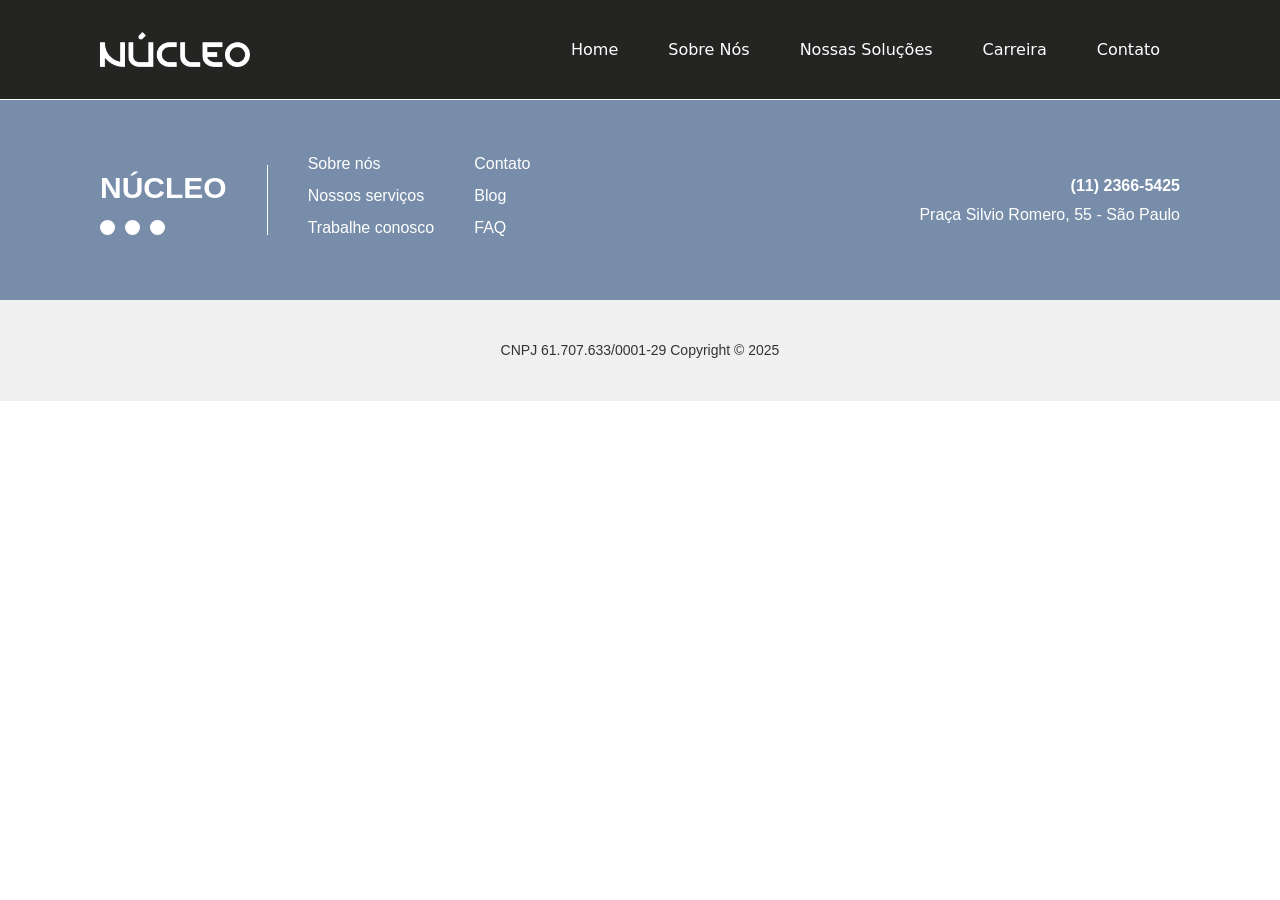
<file: contratacao.html>
<!DOCTYPE html>
<html lang="pt-BR">
<head>
    <meta charset="UTF-8">
    <meta name="viewport" content="width=device-width, initial-scale=1.0">
    <title>Contratação</title>
    <link rel="stylesheet" href="css/estilo.css">
    <link href="https://cdn.jsdelivr.net/npm/bootstrap@5.3.3/dist/css/bootstrap.min.css" rel="stylesheet" integrity="sha384-QWTKZyjpPEjISv5WaRU9OFeRpok6YctnYmDr5pNlyT2bRjXh0JMhjY6hW+ALEwIH" crossorigin="anonymous">
    <link rel="stylesheet" href="https://cdn.jsdelivr.net/npm/bootstrap-icons@1.11.3/font/bootstrap-icons.min.css">
</head>
<body>
    <div class="navbar">
        <div class="navbar-logo">
            <img id="nucleo_logo" src="Img/Logo_Nucleo_Preto-1-removebg.png" alt="logoImg">
        </div>

        <div class="navbar-links-desktop">
            <button onclick="window.location.href='index.html'">Home</button>
            <button onclick="window.location.href='sobreNos.html'">Sobre Nós</button>
            <button onclick="window.location.href='nossasSolucoes.html'">Nossas Soluções</button>
            <button onclick="window.location.href='carreira.html'">Carreira</button>
            <button onclick="window.location.href='contato.html'">Contato</button>
        </div>
        
        <button id="hamburger-btn" class="hamburger-btn" aria-label="Abrir menu" aria-expanded="false">
            <i class="bi bi-list"></i>
        </button>
    </div>

    <nav id="mobile-menu" class="mobile-menu">
        <button class="menu-item" onclick="window.location.href='index.html'">Home</button>
        <button class="menu-item" onclick="window.location.href='sobreNos.html'">Sobre Nós</button>
        <button class="menu-item" onclick="window.location.href='nossasSolucoes.html'">Nossas Solucoes</button>
        <button class="menu-item" onclick="window.location.href='carreira.html'">Carreira</button>
        <button class="menu-item active" onclick="window.location.href='contato.html'">Contato</button>
    </nav>
    <div class="footer">
    <div class="infoFooter">
        <div class="logo-area">
            <p class="logo-text">NÚCLEO</p>
            <div class="icon-group">
                <div class="icon"></div>
                <div class="icon"></div>
                <div class="icon"></div>
            </div>
        </div>

        <div class="links-group">
            <ul class="link-list">
                <li>Sobre nós</li>
                <li>Nossos serviços</li>
                <li>Trabalhe conosco</li>
            </ul>
            <ul class="link-list">
                <li>Contato</li>
                <li>Blog</li>
                <li>FAQ</li>
            </ul>
        </div>
        
        <div class="contact-info">
            <p>(11) 2366-5425</p>
            <p>Praça Silvio Romero, 55 - São Paulo</p>
        </div>
    </div>
    
    <div class="copyright">
        <p>CNPJ 61.707.633/0001-29 Copyright &copy; 2025</p>
    </div>
</div>
<script src="https://cdn.jsdelivr.net/npm/bootstrap@5.3.3/dist/js/bootstrap.bundle.min.js" integrity="sha384-YvpcrYf0tY3lHB60NNkmXc5s9fDVZLESaAA55NDzOxhy9GkcIdslK1eN7N6jIeHz" crossorigin="anonymous"></script>
<script src="js/javascript.js"></script>
</body>
</html>
</file>
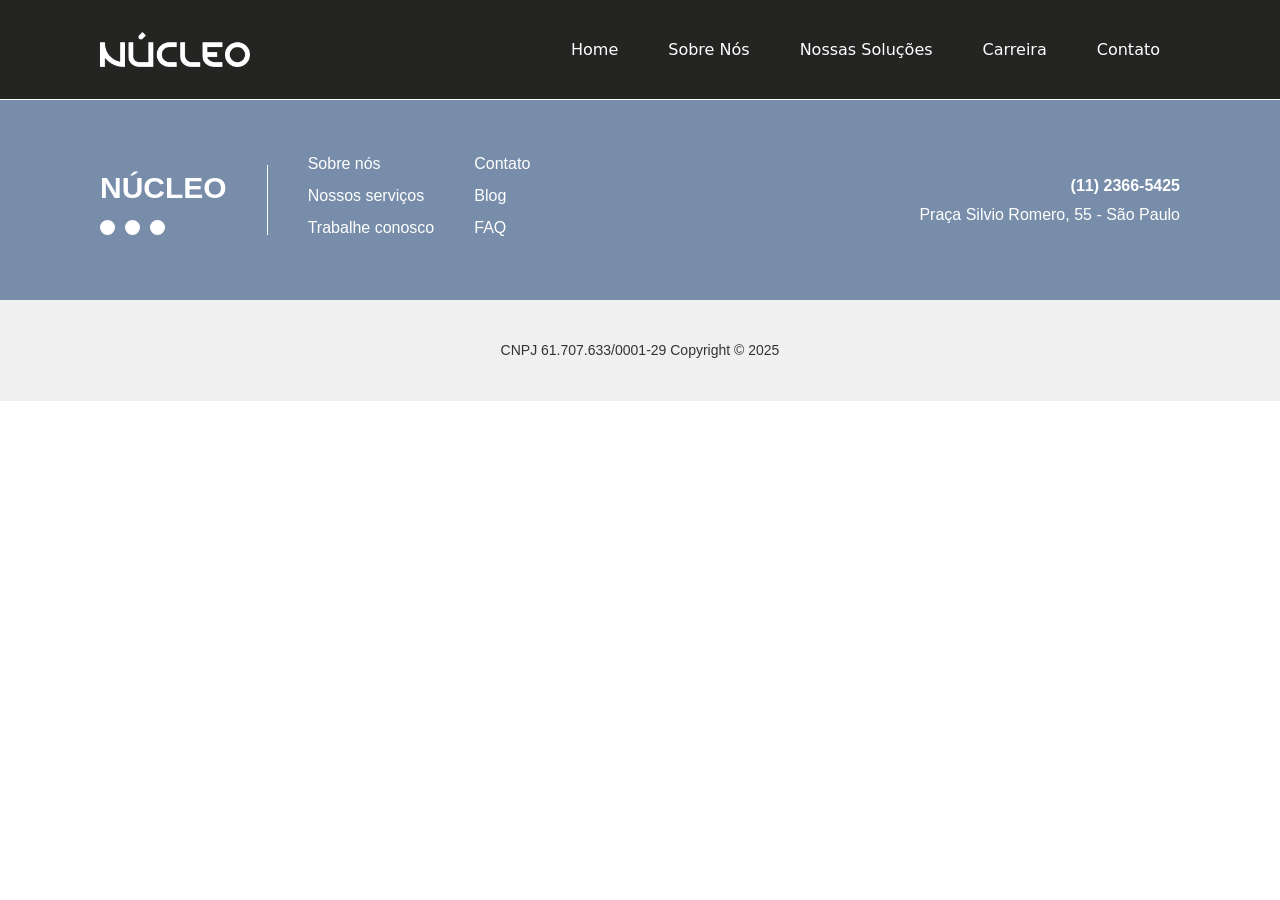
<file: empresasParceiras.html>
<!DOCTYPE html>
<html lang="pt-BR">
<head>
    <meta charset="UTF-8">
    <meta name="viewport" content="width=device-width, initial-scale=1.0">
    <title>Empresas Parceiras</title>
    <link rel="stylesheet" href="css/estilo.css">
    <link href="https://cdn.jsdelivr.net/npm/bootstrap@5.3.3/dist/css/bootstrap.min.css" rel="stylesheet" integrity="sha384-QWTKZyjpPEjISv5WaRU9OFeRpok6YctnYmDr5pNlyT2bRjXh0JMhjY6hW+ALEwIH" crossorigin="anonymous">
    <link rel="stylesheet" href="https://cdn.jsdelivr.net/npm/bootstrap-icons@1.11.3/font/bootstrap-icons.min.css">
</head>
<body>
    <div class="navbar">
        <div class="navbar-logo">
            <img id="nucleo_logo" src="Img/Logo_Nucleo_Preto-1-removebg.png" alt="logoImg">
        </div>

        <div class="navbar-links-desktop">
            <button onclick="window.location.href='index.html'">Home</button>
            <button onclick="window.location.href='sobreNos.html'">Sobre Nós</button>
            <button onclick="window.location.href='nossasSolucoes.html'">Nossas Soluções</button>
            <button onclick="window.location.href='carreira.html'">Carreira</button>
            <button onclick="window.location.href='contato.html'">Contato</button>
        </div>
        
        <button id="hamburger-btn" class="hamburger-btn" aria-label="Abrir menu" aria-expanded="false">
            <i class="bi bi-list"></i>
        </button>
    </div>

    <nav id="mobile-menu" class="mobile-menu">
        <button onclick="window.location.href='index.html'">Home</button>
        <button onclick="window.location.href='sobreNos.html'">Sobre Nós</button>
        <button onclick="window.location.href='nossasSolucoes.html'">Nossas Solucoes</button>
        <button onclick="window.location.href='carreira.html'">Carreira</button>
        <button onclick="window.location.href='contato.html'">Contato</button>
    </nav>
    <div class="footer">
    <div class="infoFooter">
        <div class="logo-area">
            <p class="logo-text">NÚCLEO</p>
            <div class="icon-group">
                <div class="icon"></div>
                <div class="icon"></div>
                <div class="icon"></div>
            </div>
        </div>

        <div class="links-group">
            <ul class="link-list">
                <li>Sobre nós</li>
                <li>Nossos serviços</li>
                <li>Trabalhe conosco</li>
            </ul>
            <ul class="link-list">
                <li>Contato</li>
                <li>Blog</li>
                <li>FAQ</li>
            </ul>
        </div>
        
        <div class="contact-info">
            <p>(11) 2366-5425</p>
            <p>Praça Silvio Romero, 55 - São Paulo</p>
        </div>
    </div>
    
    <div class="copyright">
        <p>CNPJ 61.707.633/0001-29 Copyright &copy; 2025</p>
    </div>
</div>
<script src="https://cdn.jsdelivr.net/npm/bootstrap@5.3.3/dist/js/bootstrap.bundle.min.js" integrity="sha384-YvpcrYf0tY3lHB60NNkmXc5s9fDVZLESaAA55NDzOxhy9GkcIdslK1eN7N6jIeHz" crossorigin="anonymous"></script>
<script src="js/javascript.js"></script>
</body>
</html>
</file>
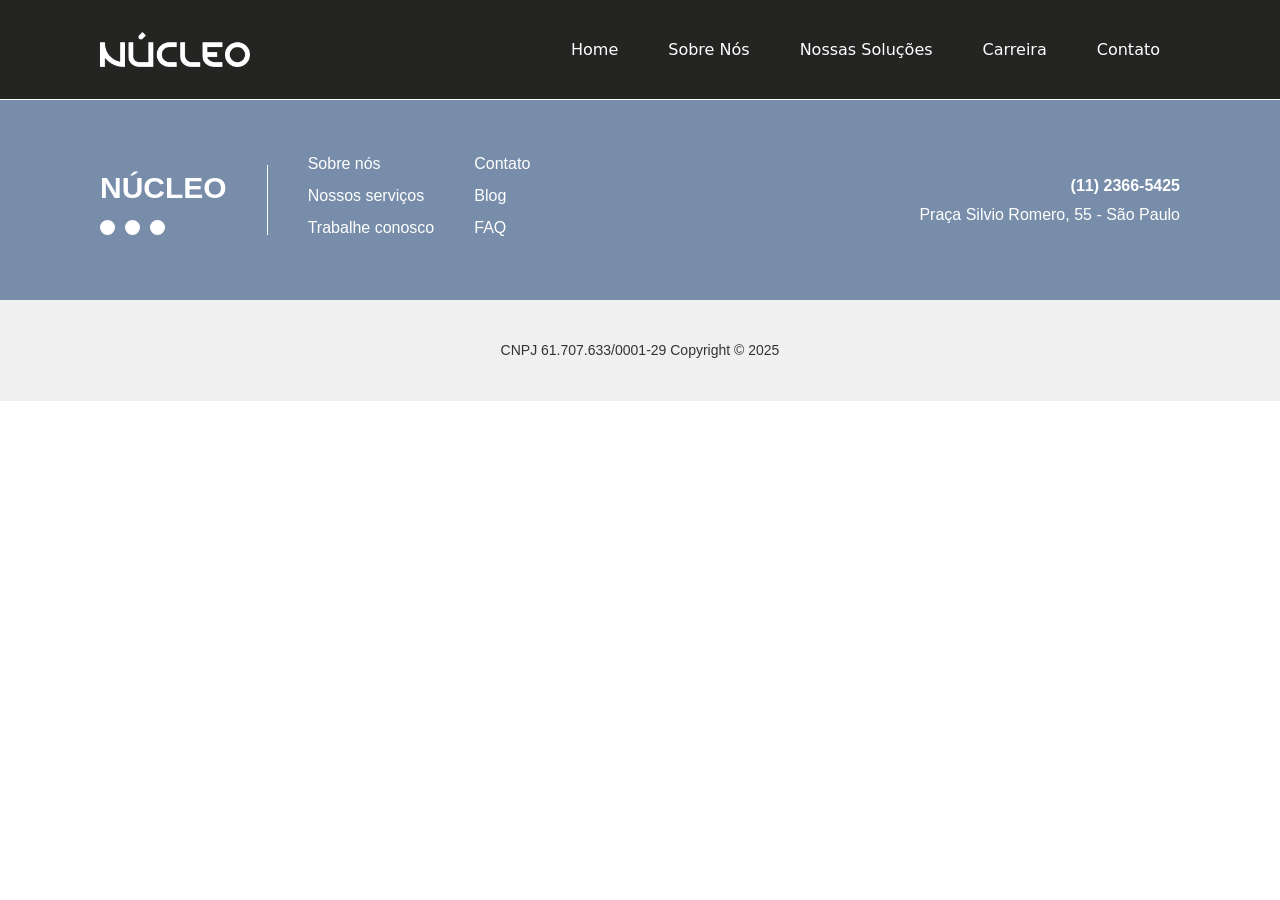
<file: posVendas.html>
<!DOCTYPE html>
<html lang="pt-BR">
<head>
    <meta charset="UTF-8">
    <meta name="viewport" content="width=device-width, initial-scale=1.0">
    <title>Pós Vendas</title>
    <link rel="stylesheet" href="css/estilo.css">
    <link href="https://cdn.jsdelivr.net/npm/bootstrap@5.3.3/dist/css/bootstrap.min.css" rel="stylesheet" integrity="sha384-QWTKZyjpPEjISv5WaRU9OFeRpok6YctnYmDr5pNlyT2bRjXh0JMhjY6hW+ALEwIH" crossorigin="anonymous">
    <link rel="stylesheet" href="https://cdn.jsdelivr.net/npm/bootstrap-icons@1.11.3/font/bootstrap-icons.min.css">
</head>
<body>
    <div class="navbar">
        <div class="navbar-logo">
            <img id="nucleo_logo" src="Img/Logo_Nucleo_Preto-1-removebg.png" alt="logoImg">
        </div>

        <div class="navbar-links-desktop">
            <button onclick="window.location.href='index.html'">Home</button>
            <button onclick="window.location.href='sobreNos.html'">Sobre Nós</button>
            <button onclick="window.location.href='nossasSolucoes.html'">Nossas Soluções</button>
            <button onclick="window.location.href='carreira.html'">Carreira</button>
            <button onclick="window.location.href='contato.html'">Contato</button>
        </div>
        
        <button id="hamburger-btn" class="hamburger-btn" aria-label="Abrir menu" aria-expanded="false">
            <i class="bi bi-list"></i>
        </button>
    </div>

    <nav id="mobile-menu" class="mobile-menu">
        <button onclick="window.location.href='index.html'">Home</button>
        <button onclick="window.location.href='sobreNos.html'">Sobre Nós</button>
        <button onclick="window.location.href='nossasSolucoes.html'">Nossas Solucoes</button>
        <button onclick="window.location.href='carreira.html'">Carreira</button>
        <button onclick="window.location.href='contato.html'">Contato</button>
    </nav>
    <div class="footer">
    <div class="infoFooter">
        <div class="logo-area">
            <p class="logo-text">NÚCLEO</p>
            <div class="icon-group">
                <div class="icon"></div>
                <div class="icon"></div>
                <div class="icon"></div>
            </div>
        </div>

        <div class="links-group">
            <ul class="link-list">
                <li>Sobre nós</li>
                <li>Nossos serviços</li>
                <li>Trabalhe conosco</li>
            </ul>
            <ul class="link-list">
                <li>Contato</li>
                <li>Blog</li>
                <li>FAQ</li>
            </ul>
        </div>
        
        <div class="contact-info">
            <p>(11) 2366-5425</p>
            <p>Praça Silvio Romero, 55 - São Paulo</p>
        </div>
    </div>
    
    <div class="copyright">
        <p>CNPJ 61.707.633/0001-29 Copyright &copy; 2025</p>
    </div>
</div>
<script src="https://cdn.jsdelivr.net/npm/bootstrap@5.3.3/dist/js/bootstrap.bundle.min.js" integrity="sha384-YvpcrYf0tY3lHB60NNkmXc5s9fDVZLESaAA55NDzOxhy9GkcIdslK1eN7N6jIeHz" crossorigin="anonymous"></script>
<script src="js/javascript.js"></script>
</body>
</html>
</file>
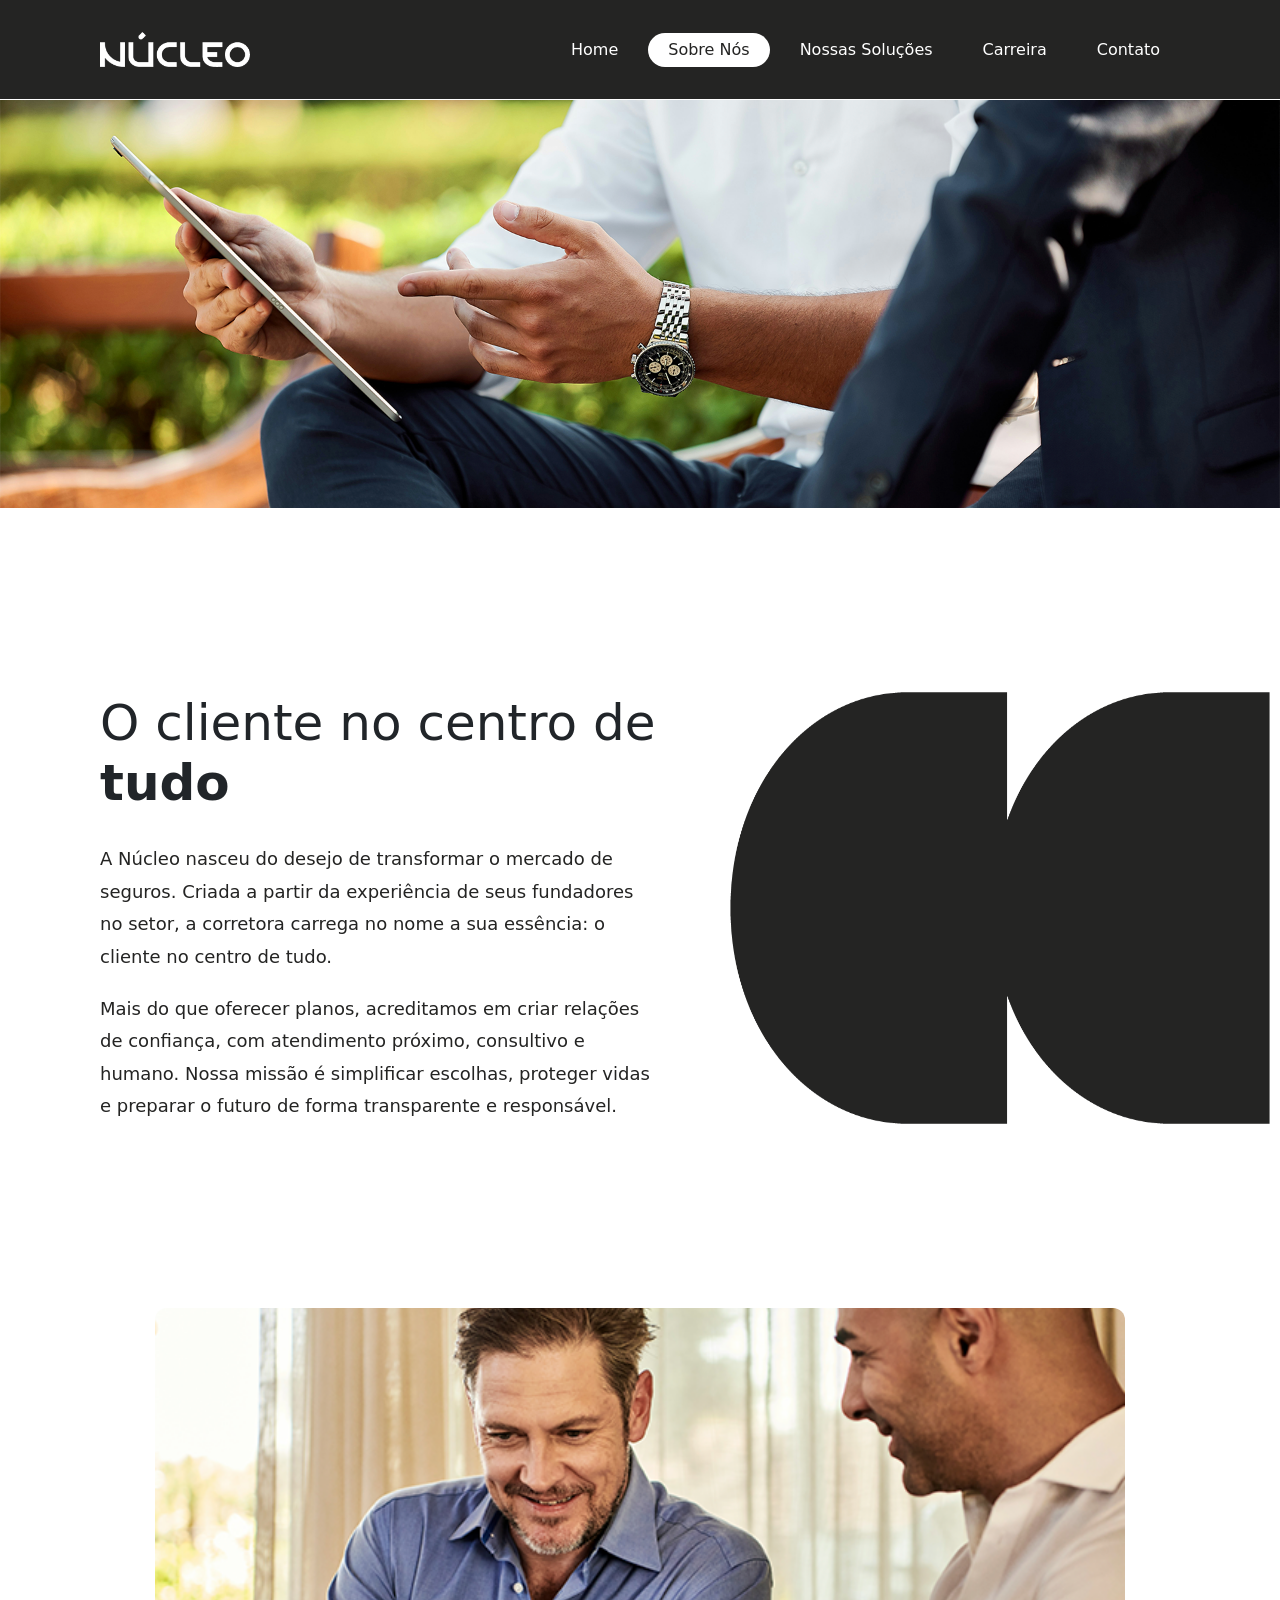
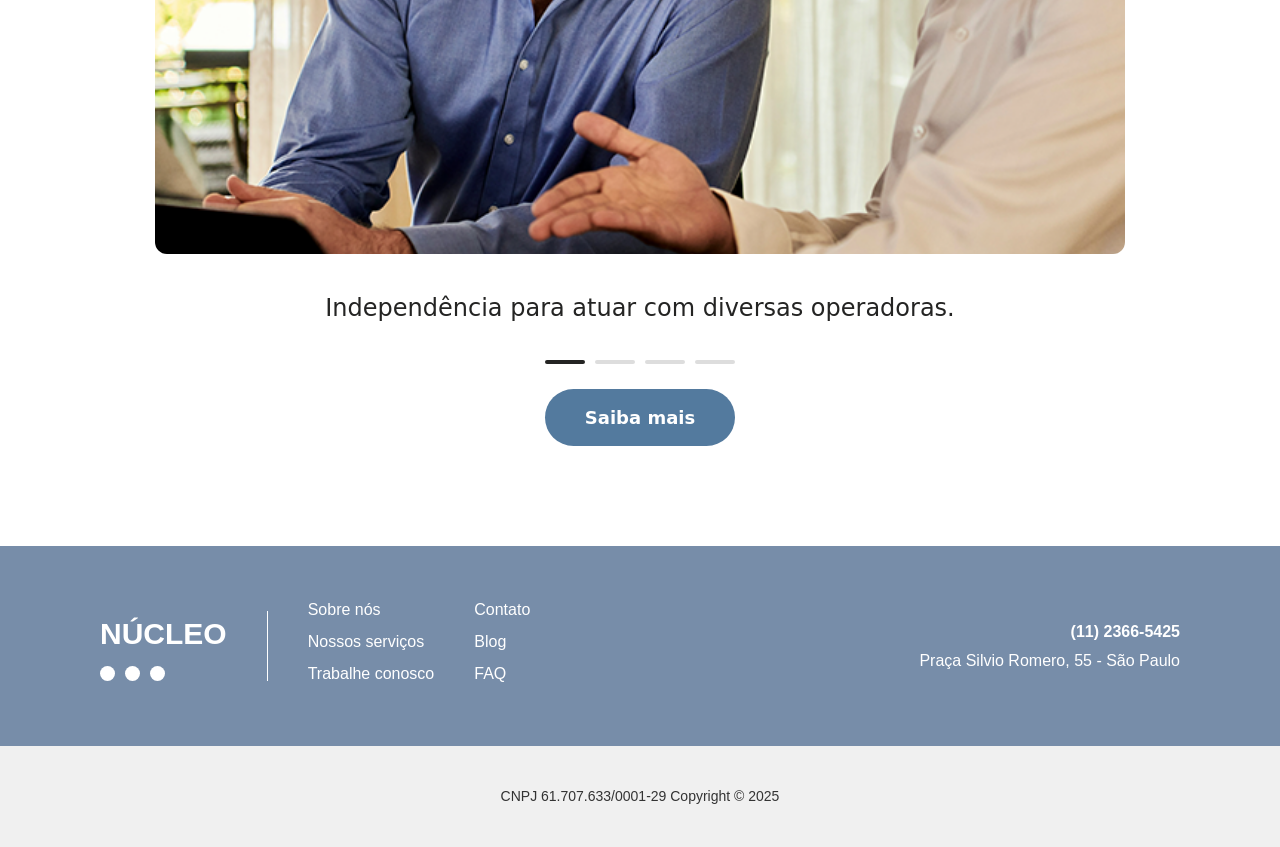
<file: sobreNos.html>
<!DOCTYPE html>
<html lang="pt-BR">
<head>
    <meta charset="UTF-8">
    <meta name="viewport" content="width=device-width, initial-scale=1.0">
    <title>Sobre Nós</title>
    <link rel="stylesheet" href="css/estilo.css">
    
    <link rel="preconnect" href="https://fonts.googleapis.com">
    <link rel="preconnect" href="https://fonts.gstatic.com" crossorigin>
    <link href="https://fonts.googleapis.com/css2?family=Inter:wght@400;500;600&display=swap" rel="stylesheet">
    <link href="https://cdn.jsdelivr.net/npm/bootstrap@5.3.3/dist/css/bootstrap.min.css" rel="stylesheet" integrity="sha384-QWTKZyjpPEjISv5WaRU9OFeRpok6YctnYmDr5pNlyT2bRjXh0JMhjY6hW+ALEwIH" crossorigin="anonymous">
    <link rel="stylesheet" href="https://cdn.jsdelivr.net/npm/bootstrap-icons@1.11.3/font/bootstrap-icons.min.css">
</head>
<body>
    <div class="navbar">
        <div class="navbar-logo">
            <img id="nucleo_logo" src="Img/Logo_Nucleo_Preto-1-removebg.png" alt="logoImg">
        </div>

        <div class="navbar-links-desktop">
            <button onclick="window.location.href='index.html'">Home</button>
            <button onclick="window.location.href='sobreNos.html'"  class="active">Sobre Nós</button>
            <button onclick="window.location.href='nossasSolucoes.html'">Nossas Soluções</button>
            <button onclick="window.location.href='carreira.html'">Carreira</button>
            <button onclick="window.location.href='contato.html'">Contato</button>
        </div>
        
        <button id="hamburger-btn" class="hamburger-btn" aria-label="Abrir menu" aria-expanded="false">
            <i class="bi bi-list"></i>
        </button>
    </div>

    <nav id="mobile-menu" class="mobile-menu">
        <button class="menu-item" onclick="window.location.href='index.html'">Home</button>
        <button class="menu-item active" onclick="window.location.href='sobreNos.html'" class="active">Sobre Nós</button>
        <button class="menu-item" onclick="window.location.href='nossasSolucoes.html'">Nossas Solucoes</button>
        <button class="menu-item" onclick="window.location.href='carreira.html'">Carreira</button>
        <button class="menu-item" onclick="window.location.href='contato.html'">Contato</button>
    </nav>

    <div>
        <img style="width: 100%;" src="Img/foto-1.png" alt="Banner Sobre Nós" class="bannerSobreNosImg">
    </div>
    <div class="bannerWhite" id="bannerSobreNos"> 
        <div id="bannerSobreNos-texto">
            <h2>O cliente no centro de <strong>tudo</strong></h2>
            <p>A Núcleo nasceu do desejo de transformar o mercado de seguros. Criada a partir da experiência de seus fundadores no setor, a corretora carrega no nome a sua essência: o cliente no centro de tudo.</p>
            <p>Mais do que oferecer planos, acreditamos em criar relações de confiança, com atendimento próximo, consultivo e humano. Nossa missão é simplificar escolhas, proteger vidas e preparar o futuro de forma transparente e responsável.</p>
        </div>
        <div id="bannerSobreNos-imagem">
            <img src="Img/ElementosGraficos_Nucleo-01.png" alt="imgElementoPreto">
        </div>
    </div>

    <section class="carousel-section">
        <div class="carousel-window">
            <div class="image-gallery">
                <div class="gallery-item">
                    <img class="gallery-item-sobreNos" src="Img/foto-4.png" alt="Dois homens conversando"> 
                    <h3 class="carousel-caption-titulo">
                        Independência para atuar com diversas operadoras.
                    </h3>
                </div>
                <div class="gallery-item">
                    <img class="gallery-item-sobreNos" src="Img/foto-2.png" alt="Doutor escrevendo em prancheta">
                    <h3 class="carousel-caption-titulo">
                        Atendimento consultivo e humanizado.
                    </h3>
                </div>
                <div class="gallery-item">
                    <img class="gallery-item-sobreNos" src="Img/foto-3.png" alt="Aperto de mãos em negócios">
                    <h3 class="carousel-caption-titulo">
                        Independência para atuar com diversas operadoras.
                    </h3>
                </div>
                   <div class="gallery-item">
                    <img class="gallery-item-sobreNos" src="Img/foto-5.png" alt="Aperto de mãos em negócios">
                    <h3 class="carousel-caption-titulo">
                        Foco na prevenção e não apenas na emergência.
                    </h3>

                </div>
            </div>
        </div>

        <div class="pagination-bars">
            <span class="bar active"></span>
            <span class="bar"></span>
            <span class="bar"></span>
            <span class="bar"></span>
        </div>

        <button class="cta-button" onclick="window.location.href='contato.html'">
            Saiba mais
        </button>
    </section>

<div class="footer">
    <div class="infoFooter">
        <div class="logo-area">
            <p class="logo-text">NÚCLEO</p>
            <div class="icon-group">
                <div class="icon"></div>
                <div class="icon"></div>
                <div class="icon"></div>
            </div>
        </div>

        <div class="links-group">
            <ul class="link-list">
                <li>Sobre nós</li>
                <li>Nossos serviços</li>
                <li>Trabalhe conosco</li>
            </ul>
            <ul class="link-list">
                <li>Contato</li>
                <li>Blog</li>
                <li>FAQ</li>
            </ul>
        </div>
        
        <div class="contact-info">
            <p>(11) 2366-5425</p>
            <p>Praça Silvio Romero, 55 - São Paulo</p>
        </div>
    </div>
    
    <div class="copyright">
        <p>CNPJ 61.707.633/0001-29 Copyright &copy; 2025</p>
    </div>
</div>
<script src="https://cdn.jsdelivr.net/npm/bootstrap@5.3.3/dist/js/bootstrap.bundle.min.js" integrity="sha384-YvpcrYf0tY3lHB60NNkmXc5s9fDVZLESaAA55NDzOxhy9GkcIdslK1eN7N6jIeHz" crossorigin="anonymous"></script>
<script src="js/javascript.js"></script>
<script>
document.addEventListener('DOMContentLoaded', () => {
    const gallery = document.querySelector('.image-gallery');
    const bars = document.querySelectorAll('.bar');
    const galleryItems = document.querySelectorAll('.gallery-item'); // Seleciona todos os slides
    const totalItems = bars.length; // Conta o número de slides
    let currentIndex = 0;
    let intervalId; // Para a troca automática

    // 1. Função que move o carrossel
    function goToSlide(index) {
        // Garante que o índice não saia dos limites
        if (index < 0) {
            index = totalItems - 1; // Volta para o último
        } else if (index >= totalItems) {
            index = 0; // Vai para o primeiro
        }
        
        currentIndex = index;
        
        // Calcula o deslocamento horizontal
        gallery.style.transform = `translateX(${-currentIndex * (100 / totalItems)}%)`;

        // 1. Remove a classe 'active-slide' de todos os itens
        galleryItems.forEach(item => item.classList.remove('active-slide'));
        // 2. Adiciona a classe 'active-slide' apenas ao item atual
        galleryItems[currentIndex].classList.add('active-slide'); 

        // Atualiza a barra de paginação ativa
        bars.forEach(bar => bar.classList.remove('active'));
        bars[currentIndex].classList.add('active');
    }

    // 2. Função para o avanço automático
    function startAutoScroll() {
        if (intervalId) {
            clearInterval(intervalId);
        }
        // Troca a cada 5 segundos
        intervalId = setInterval(() => {
            goToSlide(currentIndex + 1);
        }, 5000); 
    }

    // 3. Adiciona ouvintes de evento para as barras
    bars.forEach((bar, index) => {
        bar.addEventListener('click', () => {
            // Para o ciclo automático e move para o slide clicado
            clearInterval(intervalId); 
            goToSlide(index);
            // Reinicia o ciclo automático
            startAutoScroll();
        });
    });

    // Inicializa o carrossel e o ciclo automático
    goToSlide(0); // Garante que o primeiro slide já tenha a classe 'active-slide'
    startAutoScroll();
});
</script>
</body>
</html>
</file>
<file: css/estilo.css>
* {
    margin: 0;
    padding: 0;
    box-sizing: border-box;
    font-family: inherit;
}

body {
    margin: 0 !important;
    padding: 0 !important;
}

html, body {
    font-family: 'MinhaFonte', Arial, sans-serif;
}

@font-face {
    font-family: 'MinhaFonte';
    src: url('/fonts/MonaSans-Regular.ttf') format('truetype');
    font-weight: normal;
    font-style: normal;
}

/* --- Botões Padrão --- */
.btnPadraoUm {
    display: flex;
    justify-content: center;
    align-items: center;
    background-color: white;
    color: #242423;
    border: none;
    border-radius: 50px;
    height: 60px;
    width: auto;
    font-size: 18px;
    cursor: pointer;
    font-weight: bold;
    padding: 20px;
    
}

.btnPadraoDois {
    background-color: transparent;
    border: none;
    border-radius: 50px;
    height: 60px;
    width: auto;
    font-size: 18px;
    cursor: pointer;
    font-weight: bold;
    padding: 0px 20px;
}

.btnPadraoTres {
    background-color: white;
    color: #778DA9;
    border: 3px solid #778DA9;
    border-radius: 50px;
    height: 50px;
    width: auto;
    min-width: 150px;
    font-size: 18px;
    cursor: pointer;
    font-weight: bold;
    padding: 10px 30px;
    transition: all 0.3s ease;
}

.btnPadraoTres:hover {
    background-color: #778DA9;
    color: white;
}


.btnPadraoQuatro {
    background-color: #537a9e;
    color: white;
    border: none;
    border-radius: 50px;
    height: 60px;
    width: auto;
    font-size: 18px;
    cursor: pointer;
    font-weight: bold;
    padding: 20px;
}

.btnPadraoDois.active {
    border: 3px solid;
}

.btnEtapas-Btns {
    display: flex;
    flex-direction: column;
    width: 200px;
    gap: 10px;
    margin-top: 30px;
}

/* --- Navbar --- */
.navbar {
    height: 100px;
    width: 100%;
    margin: 0px !important;
    background-color: #242423;
    color: white;
    padding: 10px 100px 10px 100px !important;
    box-sizing: border-box;
    display: flex;
    justify-content: flex-end;
    align-items: center;
    justify-content: center;
    justify-content: space-between;
    border-bottom: 1px solid white;
}

.navbar button{
    height: 100%;
    width: auto;
    padding: 0 20px;
    margin: 0;
    border: none;
    font-size: 16px;
    cursor: pointer;
    background-color: #242423;
    color: white;
}

.navbar button.active {
    background-color: white;
    color: #242423;
    border-radius: 50px;
    height: auto;
    padding: 5px 20px 5px 20px;
}

#nucleo_logo {
    filter: invert(100%) brightness(200%);
    height: auto;
    width: 150px;
}

/* --- Banners Gerais --- */
.bannerBlack {
    background-color: #242423;
    color: white;
    height: 400px;
    width: 100%;
    display: flex;
    align-items: center;
    padding: 100px;
}

.bannerBlackCarreira {
    background-color: #242423;
    height: auto;
    width: 100%;
    display: flex;
    align-items: center;
    padding: 100px;
}

.bannerWhiteCarreira {
    display: flex;
    flex-direction: column;
    text-align: left;
    background-color: white;
    color: black;
    height: auto;
    width: 100%;
    padding: 100px;
    gap: 20px;
}

.bannerWhite {
    background-color: white;
    height: 400px;
    width: 100%;
    display: flex;
    align-items: center;
}

/* --- Banner Home --- */
#bannerHome {
    display: flex;
    justify-content: space-between;
    align-items: center;
    height: auto;
    min-height: 700px;
    position: relative;
    overflow: hidden;
}

#bannerHome-texto {
    width: 500px;
    flex-shrink: 0;
}

#bannerHome-texto h2 {
    font-size: 45px;
    line-height: 1.2;
    font-weight: normal;
}

#bannerHome-texto h2 strong {
    font-size: 55px;
    font-weight: bold;
}

#bannerHome-texto p {
    font-size: 35px;
}

#bannerSobreNos-imagem {
    display: flex;
    flex-direction: column;
    flex: 1;
    justify-content: center;
    align-items: flex-end;
    max-width: 600px;
    margin-right: 0;
    padding-right: 0;
}

#bannerSobreNos-imagem img {
    width: 100%;
    height: auto;
    max-width: 100%;
}

/* --- Banner Sobre Nós --- */
#bannerSobreNos {
    display: flex;
    justify-content: space-between;
    align-items: center;
    height: auto;
    padding: 50px 0px 50px 100px;
    gap: 60px;
}

#bannerSobreNos-texto {
    flex: 1;
    max-width: 600px;
}

#bannerSobreNos-texto h2 {
    font-size: 50px;
    margin-bottom: 30px;
    line-height: 1.2;
    font-weight: normal;
}

#bannerSobreNos-texto h2 strong {
    font-weight: bold;
}

#bannerSobreNos-texto p {
    font-size: 18px;
    line-height: 1.8;
    margin-bottom: 20px;
    color: #242423;
}

#bannerSobreNos-texto p:last-child {
    margin-bottom: 0;
}

#bannerSobreNos-imagem {
    display: flex;
    flex-direction: column;
}

#bannerSobreNos-imagem img{
    height: 700px;
}

.container-imagem {
    display: flex;
}

.img-horizontal {
    height: 300px;
    width: auto;
    border-radius: 18px;
    margin: 20px;
}

.img-vertical {
    width: 300px;
    height: auto;
    object-fit: cover;
    border-radius: 20px;
}

/* Grid de imagens para bannerHome */
#bannerHome-imagem {
    display: flex;
    justify-content: center;
    align-items: center;
    flex: 1;
    max-width: 600px;
}

.grid-imagens {
    display: grid;
    grid-template-columns: repeat(2, 1fr);
    grid-template-rows: repeat(2, 1fr);
    gap: 20px;
    width: 100%;
    height: 500px;
}

.grid-img {
    width: 100%;
    height: 100%;
    object-fit: cover;
    border-radius: 20px;
}

/* Linha curva no canto inferior esquerdo */
.curved-line {
    position: absolute;
    bottom: 0;
    left: 0;
    width: 200px;
    height: 200px;
    border-radius: 0 100% 0 0;
    border-top: 3px solid white;
    border-right: 3px solid white;
    opacity: 0.3;
    pointer-events: none;
}

/* --- Banner Marcas --- */
.bannerMarcas {
    overflow: hidden;
    white-space: nowrap;
    background-color: #E5E5E5;
    padding: 20px 0px;
}


.bannerMarcas-slider {
    display: flex;
    width: fit-content;
    animation: scrollLogos 30s linear infinite;
}

@keyframes scrollLogos {
    0% {
        transform: translateX(0);
    }
    100% {

        transform: translateX(-25%);
    }
}

.bannerMarcas-slider:hover {
    animation-play-state: paused;
}

.bannerMarcas-slider img {
    width: auto;
    max-height: 50px;
    object-fit: contain;

    margin: 0 2%;
    filter: grayscale(100%);
    opacity: 0.4;
    transition: filter 0.5s ease, opacity 0.5s ease;
}


.bannerMarcas-slider img:hover {
    filter: grayscale(0%);
    opacity: 1;
}

/* --- Banner Etapas --- */
.bannerEtapas-selector {
    flex: 1;
    display: flex;
    flex-direction: column;
    padding: 50px;
}

.btnEtapas-Btns {
    display: flex;
    flex-direction: column;
    justify-content: center;
    align-items: center;
    width: 100%;
    gap: 10px;
    margin-top: 30px;
}

.bannerEtapas {
    display: flex;
    flex-direction: row;
    max-width: 2560px;
    padding: 100px;
    box-sizing: border-box;
}

#bannerEtapasBlack {
    background-color: #242423;
    color: white;
}

#bannerEtapasBlack button{
    color: white;
}

#bannerEtapasWhite {
    background-color: White;

}

#bannerEtapasWhite button{
    color: #778DA9;
}

.bannerEtapas-selector h2 {
    font-size: 40px;
    margin-bottom: 20px;
}

.bannerEtapas-descricao h2 {
    font-size: 30px;
}

.bannerEtapas-descricao p {
    font-size: 25px;
    text-align: justify;
}

.bannerEtapas-descricao {
    color: white;
    flex: 1;
    display: flex;
    align-items: center;
    padding: 50px 0;
    max-width: none;
    text-align: left;
}

 .bannerEtapas-descricao img {
    width: 100%;
    max-width: 430px;
    height: auto;
    border-radius: 40px 0 0 40px;
}


.conteiner-texto-etapas {
    display: flex;
    flex-direction: column;
    justify-content: center;
    align-items: center;
    width: 600px;
    height: 600px;
    border-radius: 0px 50px 50px 0px;
    background-color: #778DA9;
    padding: 50px;
}

.conteiner-texto-etapas h2 {
    font-size: 30px;
    margin-bottom: 10px;
}

.conteiner-texto-etapas p {
    font-size: 20px;
    line-height: 1.4;
}

#conteiner-texto-etapas-white {
    background-color: White;
    color: black;
}

#conteiner-texto-etapas-blue {
    background-color: #778DA9;
    color: white;
}

/* --- Banner Planos Home --- */
.bannerPlanosHome {
    display: flex;
    flex-direction: row;
    justify-content: center;
    align-items: center;
    padding: 100px 50px;
    gap: 20px;
    position: relative;
    background-color: white;
}

.planos-carousel {
    display: flex;
    flex-direction: row;
    justify-content: center;
    align-items: stretch;
    gap: 30px;
    width: 100%;
    max-width: 1400px;
    flex-wrap: wrap;
}

.bannerPlanosHome h2{
    font-size: 35px;
    margin-bottom: 20px;
    font-weight: bold;
    color: #242423;
}

.bannerPlanosHome p{
    font-size: 20px;
    color: #242423;
    margin-bottom: 30px;
    line-height: 1.5;
}


.planoHome {
    display: flex;
    flex-direction: column;
    align-items: center;
    text-align: center;
    background-color: #E5E5E5;
    width: 400px;
    min-width: 350px;
    height: auto;
    min-height: 450px;
    border-radius: 50px;
    padding: 50px 30px 40px 30px;
    justify-content: space-between;
    box-sizing: border-box;
}

.planoHome img {
    width: auto;
    height: 120px;
    margin-bottom: 30px;
    margin-top: 0;
    transform: none;
}

.planoHome h2 {
    margin-top: 0;
    margin-bottom: 15px;
}

.planoHome p {
    margin-top: 0;
    margin-bottom: 30px;
    flex-grow: 1;
}

.planoHome button {
    margin-top: auto;
}

.carousel-arrow {
    background: none;
    border: none;
    font-size: 60px;
    color: #ccc;
    cursor: pointer;
    padding: 0 20px;
    transition: color 0.3s ease;
    user-select: none;
}

.carousel-arrow:hover {
    color: #778DA9;
}

.carousel-arrow:active {
    color: #537a9e;
}

/* --- Banner Planos Saiba Mais --- */
#bannerPlanosSaibaMais {
    background-color: #242423;
    color: white;
    height: auto;
    width: 100%;
    display: flex;
    justify-content: space-between;
}

#bannerPlanosSaibaMais-texto{
    padding: 100px;
    display: flex;
    flex-direction: column;
    justify-content: center;
    width: 1000px;
}

#bannerPlanosSaibaMais-texto h2{
    font-size: 50px;
    margin-bottom: 20px;
}

#bannerPlanosSaibaMais-texto p{
    font-size: 25px;
}

#bannerPlanosSaibaMais-imagem{
    display: flex;
    align-items: end;
}

#bannerPlanosSaibaMais-imagem img{
    height: auto;
    width: auto;
}

#bannerPlanosSaibaMais img {
    width: 600px;
    height: auto;
    justify-content: flex-end;
    padding-right: 100px;
}

/* --- Footer --- */
.footer {
    background-color: #f0f0f0; 
    font-family: Arial, sans-serif;
}

.infoFooter {
    background-color: #778DA9;
    color: white;
    padding: 100px;
    display: flex;
    justify-content: space-between;
    justify-content: center;
    align-items: center;
    height: 200px;
}


.logo-area {
    display: flex;
    flex-direction: column;
    align-items: flex-start;
    padding-right: 40px;
    border-right: 1px solid white;
}

.logo-text {
    font-size: 30px;
    font-weight: bold;
    margin-bottom: 10px;
}

.icon-group {
    display: flex;
    gap: 10px;
}

.icon {
    width: 15px;
    height: 15px;
    background-color: white;
    border-radius: 50%;
}

.links-group {
    display: flex;
    gap: 40px;
    margin-right: auto;
    padding-left: 40px;
}

.link-list {
    list-style: none;
    padding: 0;
    margin: 0;
}

.link-list li {
    margin-bottom: 8px;
    font-size: 16px;
    cursor: pointer;
}

.contact-info p {
    margin: 0;
    font-size: 16px;
    text-align: right;
}

.contact-info p:first-child {
    font-weight: bold;
    margin-bottom: 5px;
}

.copyright {
    text-align: center;
    padding: 40px 0;
    font-size: 14px;
    color: #333;
}

.copyright p {
    margin: 0;
}

/* --- Carousel Imagens/Soluções --- */
.carousel-section {
    display: flex;
    flex-direction: column;
    align-items: center;
    padding: 0px 0px 100px 0px;
    background-color: white;
    width: 100%;
    overflow: hidden;
}

.carousel-window {
    width: 100%;
    max-width: 1000px; 
    overflow: hidden; 
    position: relative;
    margin: 0 auto;
}

.image-gallery {
    display: flex; 
    transition: transform 0.5s ease-in-out; 
    width: 400%; 
    position: relative;
}

.gallery-item {
    box-sizing: border-box;
    width: 25%; 
    flex-shrink: 0; 
    display: flex;
    flex-direction: column;
    align-items: center;
    padding: 0 15px; 
}

.gallery-item img {
    width: 100%;
    height: auto;
    display: block;
    border-radius: 12px;
    object-fit: cover;
    aspect-ratio: 16/9; 
}

.gallery-item.active-slide .carousel-caption-titulo {
    opacity: 1; 
}

.carousel-caption-titulo {
    margin-top: 40px;
    font-size: 24px;
    color: #242423;
    text-align: center;
    font-weight: normal;
    opacity: 1; 
    transition: opacity 0.5s ease;
}

.image-gallery-nosso-solucoes-texto {
    position: absolute;
    bottom: 20px;
    left: 20px;
    color: white;
    padding: 10px;
    border-radius: 5px;
    max-width: 90%;
}

/* --- Botão CTA "Saiba mais" --- */
.cta-button {
    background-color: #537a9e;
    color: white;
    padding: 15px 40px;
    border: none;
    border-radius: 50px;
    cursor: pointer;
    font-size: 18px;
    font-weight: bold;
    margin-top: 25px;
    transition: background-color 0.3s ease;
}

.cta-button:hover {
    background-color: #6a8eaf;
}

/* --- Barras de Paginação --- */
.pagination-bars {
    margin-top: 30px;
    display: flex;
    gap: 10px;
    justify-content: center;
}

.bar {
    height: 4px;
    width: 40px;
    background-color: #ddd;
    display: inline-block;
    cursor: pointer;
    transition: background-color 0.3s ease;
    border-radius: 2px;
}

.bar.active {
    background-color: #242423;
}
/* --- Banner Fale Com A Nucleo --- */
.BannerFaleComANucleo {
    display: flex;
    justify-content: space-between;
    flex-direction: row;
    color: black;
    height: auto;
    width: 100%;
    padding: 100px;
}


#BannerFaleComANucleo-nossaSolucoes {
    background-color: #E5E5E5;
}

#BannerFaleComANucleo-contato{
    display: flex;
    flex-direction: column;
    background-color: white;
    gap: 50px;

}


.BannerFaleComANucleo h2 {
    font-size: 65px;
}

.contato {
    display: flex;
    flex-direction: column;
    list-style: none;
    padding: 0;
    gap: 20px;
}

.contato li {
    margin-bottom: 0;
    display: flex;
    align-items: center;
    font-size: 20px;
    color: #242423;
}

.contato li i {
    color: #537a9e;
    margin-right: 20px;
    font-size: 30px;
}

/* --- Form Carreira --- */
.formCarreira {
    background-color: white;
    border-radius: 50px;
    height: auto;
    display: flex;
    flex-direction: column;
    gap: 25px;
    width: 100%;
    max-width: 600px;
    padding: 50px;
}

.formCarreira label {
    font-size: 18px;
    color: #242423;
    font-weight: bold;
    margin-bottom: 8px;
    display: block;
}

.formCarreira input {
    background-color: #E5E5E5;
    border: none;
    border-radius: 50px;
    width: 100%;
    padding: 15px 20px;
    font-size: 16px;
    color: #242423;
    box-sizing: border-box;
    font-family: Arial, sans-serif;
}

.formCarreira input::placeholder {
    color: #999;
}

.formCarreira input:focus {
    outline: none;
    box-shadow: 0 0 0 2px #537a9e;
}

.formCarreira button {
    align-self: flex-end;
    margin-top: 10px;
    width: auto;
}

/* Estilização do input de arquivo */
.file-upload-wrapper {
    position: relative;
    width: 100%;
}

.file-upload-wrapper input[type="file"] {
    position: absolute;
    opacity: 0;
    width: 100%;
    height: 100%;
    cursor: pointer;
    z-index: 2;
}

.file-upload-text {
    display: block;
    background-color: #E5E5E5;
    border-radius: 50px;
    padding: 15px 20px;
    font-size: 16px;
    color: #999;
    text-align: center;
    border: none;
    min-height: 50px;
    display: flex;
    align-items: center;
    justify-content: center;
    cursor: pointer;
    transition: all 0.3s ease;
    box-sizing: border-box;
    width: 100%;
}

.formCarreira label {
    color: #242423;
}

.file-upload-wrapper:hover .file-upload-text {
    background-color: #d5d5d5;
}

.file-upload-wrapper input[type="file"]:focus + .file-upload-text {
    outline: none;
    box-shadow: 0 0 0 2px #537a9e;
}

/* --- Banner Carreira --- */
#bannerCarreira {
    height: auto;
    width: 100%;
    padding: 0px 0px 0px 100px;
}

.carreira-container {
    display: flex;
    flex-direction: row;
    justify-content: space-between;
    align-items: flex-start;
    gap: 50px;
    margin: 0 auto;
}

.carreira-info {
    flex: 1;
    display: flex;
    flex-direction: column;
    gap: 30px;
    padding-top: 100px;
}

.carreira-info h2 {
    font-size: 65px;
    margin: 0;
    line-height: 1.2;
    font-weight: bold;
}

.carreira-texto {
    display: flex;
    flex-direction: column;
    gap: 20px;
}

.carreira-texto p {
    font-size: 20px;
    line-height: 1.6;
    margin: 0;
}

.carreira-texto p strong {
    font-weight: bold;
}

.carreira-form-wrapper {
    display: flex;
    justify-content: center;
    align-items: center;
    background-color: #242423;
    flex: 1;
    display: flex;
    height: 100%;
    padding: 100px;
}

/* --- Planos Soluções --- */
#planosSection {
    background-color: #E5E5E5;
    padding: 60px 0px 60px 100px;
    min-height: 600px;
}

.planos-title {
    font-size: 24px;
    color: #242423;
    margin-bottom: 50px;
    font-weight: normal;
}

.planos-title strong {
    font-weight: bold;
}

.planos-container {
    position: relative;
    margin: 0 auto;
}

.plano-content {
    display: none;
    flex-direction: row;
    justify-content: space-between;
    align-items: center;
    gap: 60px;
}

.plano-content.active {
    display: flex;
}

.plano-texto {
    flex: 1;
    max-width: 500px;
}

.plano-texto h3 {
    font-size: 65px;
    color: #242423;
    margin: 0 0 30px 0;
    line-height: 1.2;
    font-weight: normal;
}

.plano-texto h3 strong {
    font-weight: bold;
}

.plano-texto p {
    font-size: 18px;
    color: #242423;
    line-height: 1.8;
    margin-bottom: 30px;
}

.btnPlanos {
    background-color: #778DA9;
    color: white;
    border: none;
    border-radius: 50px;
    padding: 15px 40px;
    font-size: 18px;
    font-weight: bold;
    cursor: pointer;
    margin-bottom: 30px;
    transition: background-color 0.3s ease;
}

.btnPlanos:hover {
    background-color: #537a9e;
}

.planos-pagination {
    display: flex;
    gap: 10px;
}

.plano-bar {
    height: 4px;
    width: 40px;
    background-color: #ddd;
    border-radius: 2px;
    cursor: pointer;
    transition: background-color 0.3s ease;
}

.plano-bar.active {
    background-color: #242423;
}

.plano-imagem {
    flex: 1;
    max-width: 800px;
    display: flex;
    justify-content: center;
    align-items: center;


    padding-right: 0;
}

.plano-imagem img {
    width: 100%;
    height: auto;
    border-radius: 0px 0px 0px 300px;
    object-fit: cover;
    float: right;
}

#form-contato {
    border-radius: 50px;
    background-color: #E5E5E5;
}

/* --- Banner Contato --- */
#bannerContato {
    background-color: white;
    width: 100%;
    padding: 100px;
}

.contato-container {
    display: flex;
    flex-direction: row;
    justify-content: space-between;
    align-items: flex-start;
    gap: 50px;
    max-width: 1400px;
    margin: 0 auto;
}

.contato-info {
    flex: 1;
    display: flex;
    flex-direction: column;
    gap: 40px;
}

.contato-info h2 {
    font-size: 65px;
    color: #242423;
    margin: 0;
    line-height: 1.2;
    font-weight: normal;
    text-transform: none;
}

.contato-info h2 strong {
    font-weight: bold;
    text-transform: none;
}


.contato-form-wrapper {
    flex: 1;
    display: flex;
    justify-content: flex-end;
}

.formContato {
    background-color: #E5E5E5;
    border-radius: 50px;
    height: auto;
    display: flex;
    flex-direction: column;
    gap: 25px;
    width: 100%;
    max-width: 600px;
    padding: 50px;
}

.formContato label {
    font-size: 18px;
    color: #242423;
    font-weight: bold;
    margin-bottom: 8px;
    display: block;
}

.formContato input,
.formContato textarea {
    background-color: white;
    border: none;
    border-radius: 50px;
    width: 100%;
    padding: 15px 20px;
    font-size: 16px;
    color: #242423;
    box-sizing: border-box;
    font-family: Arial, sans-serif;
}

.formContato textarea {
    border-radius: 30px;
    min-height: 120px;
    resize: vertical;
    padding: 15px 20px;
}

.formContato input::placeholder,
.formContato textarea::placeholder {
    color: #999;
}

.formContato input:focus,
.formContato textarea:focus {
    outline: none;
    box-shadow: 0 0 0 2px #537a9e;
}

.formContato button {
    align-self: flex-end;
    margin-top: 10px;
    width: auto;
}

@media (max-width: 1440px) {

    .bannerEtapas-selector {
        max-width: 550px;
    }

    .texto-etapas-tamanho h2 {
        font-size: 25px;
    }

    .texto-etapas-tamanho p {
        font-size: 15px;
    }
}

/* Responsividade para página de Home */
@media (max-width: 1100px) {

    .conteiner-texto-etapas {
        height: 500px;
    }

    .bannerEtapas-descricao h2 {
        font-size: 24px;
    }
    
    .bannerEtapas-descricao p {
        font-size: 18px;
    }

    .bannerEtapas-descricao img {
    width: 380px;
    height: auto;
    }

    #bannerPlanosSaibaMais img {
        width: 550px;
    }
}

/* Responsividade para Contato */
@media (max-width: 1024px) {
    .contato-container {
        flex-direction: column;
    }

    .contato-form-wrapper {
        justify-content: flex-start;
    }

    .formContato {
        max-width: 100%;
    }
}

/* Responsividade para página de Carreira */
@media (max-width: 1024px) {

    .bannerEtapas{
        display: flex;
        flex-direction: column;
    }
    /* .btnEtapas-Btns{
        display: flex;
        flex-direction: column;
        margin: 10px 0px;
    } */

    .btnEtapas-Btns {
    display: flex;
    flex-direction: column;
    gap: 12px;
    margin-top: 30px;
    align-items: flex-start;
}


    .btnPadraoDois{
        width: auto;
        font-size: 12px;
        justify-content: center;
        align-items: center;
        padding: 0px 15px;
        justify-content: space-between;
    }

    .carreira-container {
        flex-direction: column;
    }

    .carreira-form-wrapper {
        width: 100%;
        padding: 50px 20px; /* Ajuste de padding */
    }

    .formCarreira {
        width: 100%;
    }

    .contato-form-wrapper{
        width: 100%;
    }

    .carreira-info {
        padding: 50px 20px;
    }

    #bannerCarreira {
        padding: 0;
    }

    .carreira-info h2 {
        font-size: 50px;
    }
}

/* Responsividade para página de Home */
@media (max-width: 950px) {

    .bannerEtapas-descricao {
       padding: 50px 0px 0px 0px
    }

        #bannerPlanosSaibaMais img {
        width: 450px;
    }
}

@media (max-width: 900px) {
    .bannerEtapas {
        flex-direction: column;
    }

    .bannerEtapas-descricao {
        flex-direction: column;
    }

    .bannerEtapas-descricao img {
        border-radius: 20px;
    }
}


/* =======================================
   ESTILOS MOBILE (max-width: 768px)
   ======================================= */
@media (max-width: 768px) {

    /* --- Padding e Margem Geral --- */
    .bannerBlack,
    .bannerBlackCarreira,
    .bannerWhiteCarreira,
    #bannerContato {
        padding: 50px 20px; 
    }

    /* --- Navbar --- */
    .navbar {
        padding: 10px 20px !important; 
        height: 80px;
    }

    .navbar button {
        font-size: 14px;
        padding: 0 10px;
    }

    #nucleo_logo {
        width: 120px;
    }

    /* --- Banner Home --- */
    #bannerHome {
        flex-direction: column; 
        min-height: auto;
        padding: 50px 20px;
    }

    #bannerHome-texto {
        display: flex;
        flex-direction: column;
        align-items: center;
        width: 100%;
        text-align: center;
        margin-bottom: 40px;
    }

     .btnPadraoUm{
        width: 250px;
    }

    #bannerHome-texto h2 {
        font-size: 30px; 
    }

    #bannerHome-texto h2 strong {
        font-size: 40px;
    }

    #bannerHome-texto p {
        font-size: 20px; 
    }

    #bannerHome-imagem {
        max-width: 100%;
    }

    .grid-imagens {
        height: 300px; 
        gap: 10px;
    }

    .curved-line {
        display: none;
    }

    /* --- Banner Sobre Nós --- */
    #bannerSobreNos {
        flex-direction: column;
        padding: 50px 20px;
        gap: 30px;
        text-align: center;
    }

    #bannerSobreNos-texto {
        max-width: 100%;
        text-align: center;
    }

    #bannerSobreNos-texto h2 {
        font-size: 35px;
    }

    #bannerSobreNos-imagem img{
        height: auto;
        max-height: 400px; 
    }

    .btnPadraoDois {
        text-align: left;
    }

    /* --- Banner Marcas --- */
    .bannerMarcas-slider img {
        max-height: 30px; 
    }
    
    /* --- Banner Etapas --- */
    .bannerEtapas {
        padding: 50px 20px;
    }

    .bannerEtapas-selector {
        max-width: 728px;
    }

    .bannerEtapas-selector h2 {
        font-size: 35px;
    }

    .bannerEtapas-descricao {
        flex-direction: column; 
        padding: 0;
        text-align: center;
    }

    .bannerEtapas-descricao img {
        width: 100%;
        height: auto;
        border-radius: 50px 50px 0px 0px; 
    }

    .conteiner-texto-etapas {
        width: 100%;
        height: auto;
        border-radius: 0px 0px 50px 50px; 
        padding: 30px;
    }
    
    .bannerEtapas-descricao h2 {
        font-size: 24px;
    }
    
    .bannerEtapas-descricao p {
        font-size: 18px;
    }

    /* --- Banner Planos Home --- */
    .bannerPlanosHome {
        padding: 50px 20px;
    }

    .planos-carousel {
        flex-direction: column;
        flex-wrap: nowrap;
    }

    .planoHome {
        width: 100%;
        min-width: 0;
    }

    .carousel-arrow {
        display: none; 
    }

    /* --- Banner Planos Saiba Mais --- */
    #bannerPlanosSaibaMais {
        flex-direction: column; 
        text-align: center;
    }

    #bannerPlanosSaibaMais-texto {
        display: flex;
        align-items: center;
        width: 100%;
        padding: 50px 20px;
    }

    #bannerPlanosSaibaMais-texto h2 {
        font-size: 30px;
    }

    #bannerPlanosSaibaMais-texto p {
        font-size: 20px;
    }

    #bannerPlanosSaibaMais-imagem {
        display: none; /* Oculta a imagem grande */
    }
    
    #bannerPlanosSaibaMais img {
        display: none; 
    }

    /* --- Footer --- */
    .infoFooter {
        flex-direction: row; 
        height: auto;
        padding: 20px 20px;
        gap: 10px;
        text-align: center;
    }
    
    .logo-area {
        align-items: center; 
        padding-right: 0;
        border-right: none;
        border-right: 1px solid white;
        width: 100%;
    }

    .links-group {
        display: none;
    }
    
    .link-list {
        text-align: center;
    }

    .contact-info {
        text-align: center;
        width: 100%;
    }   
    
    .contact-info p {
        text-align: center;
        width: auto;
    }
    
    .copyright {
        padding: 20px 20px;
    }

    /* --- Carousel Imagens/Soluções --- */

    .image-gallery {
        overflow-x: hidden; 
        display: flex;
        width: 400%; 
        gap: 0;      
    }

   .gallery-item {
        width: 25%;  
        min-width: 25%;
        padding: 0 10px;
    }
    
    .gallery-item-sobreNos {
        width: 100% !important; 
        height: auto !important;
        aspect-ratio: 1/1;
    }

    .carousel-caption-titulo {
        font-size: 18px;
        margin-top: 20px;
        opacity: 1;
        padding: 0 10px;
    }

    .pagination-bars {
        display: flex; 
        margin-bottom: 20px;
    }

    /* --- Banner Fale Com A Nucleo --- */
    .BannerFaleComANucleo {
        flex-direction: column;
        padding: 50px 20px;
    }

    .BannerFaleComANucleo h2 {
        font-size: 40px;
        margin-bottom: 30px;
    }

    .contato li {
        font-size: 18px;
    }

    .contato li i {
        font-size: 24px;
    }
    
    /* --- Forms (Carreira e Contato) --- */
    .formCarreira,
    .formContato {
        padding: 30px 20px;
        border-radius: 30px;
    }
    
    /* --- Planos Soluções (Página Soluções) --- */
    #planosSection {
        padding: 50px 20px;
    }
    
    .plano-content {
        flex-direction: column;
        gap: 30px;
    }

    .plano-texto {
        display: flex;
        flex-direction: column;
        justify-content: center;
        align-items: center;
        max-width: 100%;
        text-align: center;
    }

    .plano-texto h3 {
        font-size: 40px;
    }

    .plano-imagem {
        padding-right: 0;
    }

    .plano-imagem img {
        border-radius: 30px;
    }
    
}


/* ESTILOS DE DESKTOP (Padrão) */
.hamburger-btn {
    display: none; 
}

/* Os links ficam na horizontal no desktop */
.navbar-links-desktop {
    display: flex;
    justify-content: center;
    align-items: center;
    gap: 10px; 
}

/* O menu mobile deve estar sempre oculto no desktop */
.mobile-menu {
    display: none; 
}

.mobile-menu button.active {

    background-color: #383838; 
    color: #ffffff; 
    border-left: 5px solid #007bff; 
}


/* =======================================
   ESTILOS MOBILE (max-width: 768px)
   ======================================= */
@media (max-width: 768px) {
    
    /* 1. Oculta os links de desktop */
    .navbar-links-desktop {
        display: none;
    }

    /* 2. Mostra o botão hamburguer no mobile */
    .hamburger-btn {
        display: block;
        background: transparent;
        border: none;
        cursor: pointer;
        z-index: 1000;
    }

    .hamburger-btn i{
        font-size: 30px;
    }


    .mobile-menu {
        position: fixed;
        top: 80px; 
        left: 0;
        width: 100%;
        height: calc(100% - 80px); 
        background-color: #242423; 
        flex-direction: column;
        justify-content: flex-start;
        align-items: center;
        z-index: 999;
        
        /* Oculta o menu por padrão (usando transform para animar) */
        transform: translateX(100%); 
        transition: transform 0.3s ease-in-out; 
    }

    /* 4. Estilo dos botões no menu mobile */
    .mobile-menu button {
        color: white;
        padding: 20px 0;
        width: 100%;
        text-align: center;
        border-bottom: 1px solid rgba(255, 255, 255, 0.1);
        background: transparent;
        font-size: 20px;
    }

    /* 5. Estado ATIVO (mostra o menu) */
    .mobile-menu.active {
        transform: translateX(0);
        display: flex; 
    }
}
</file>
